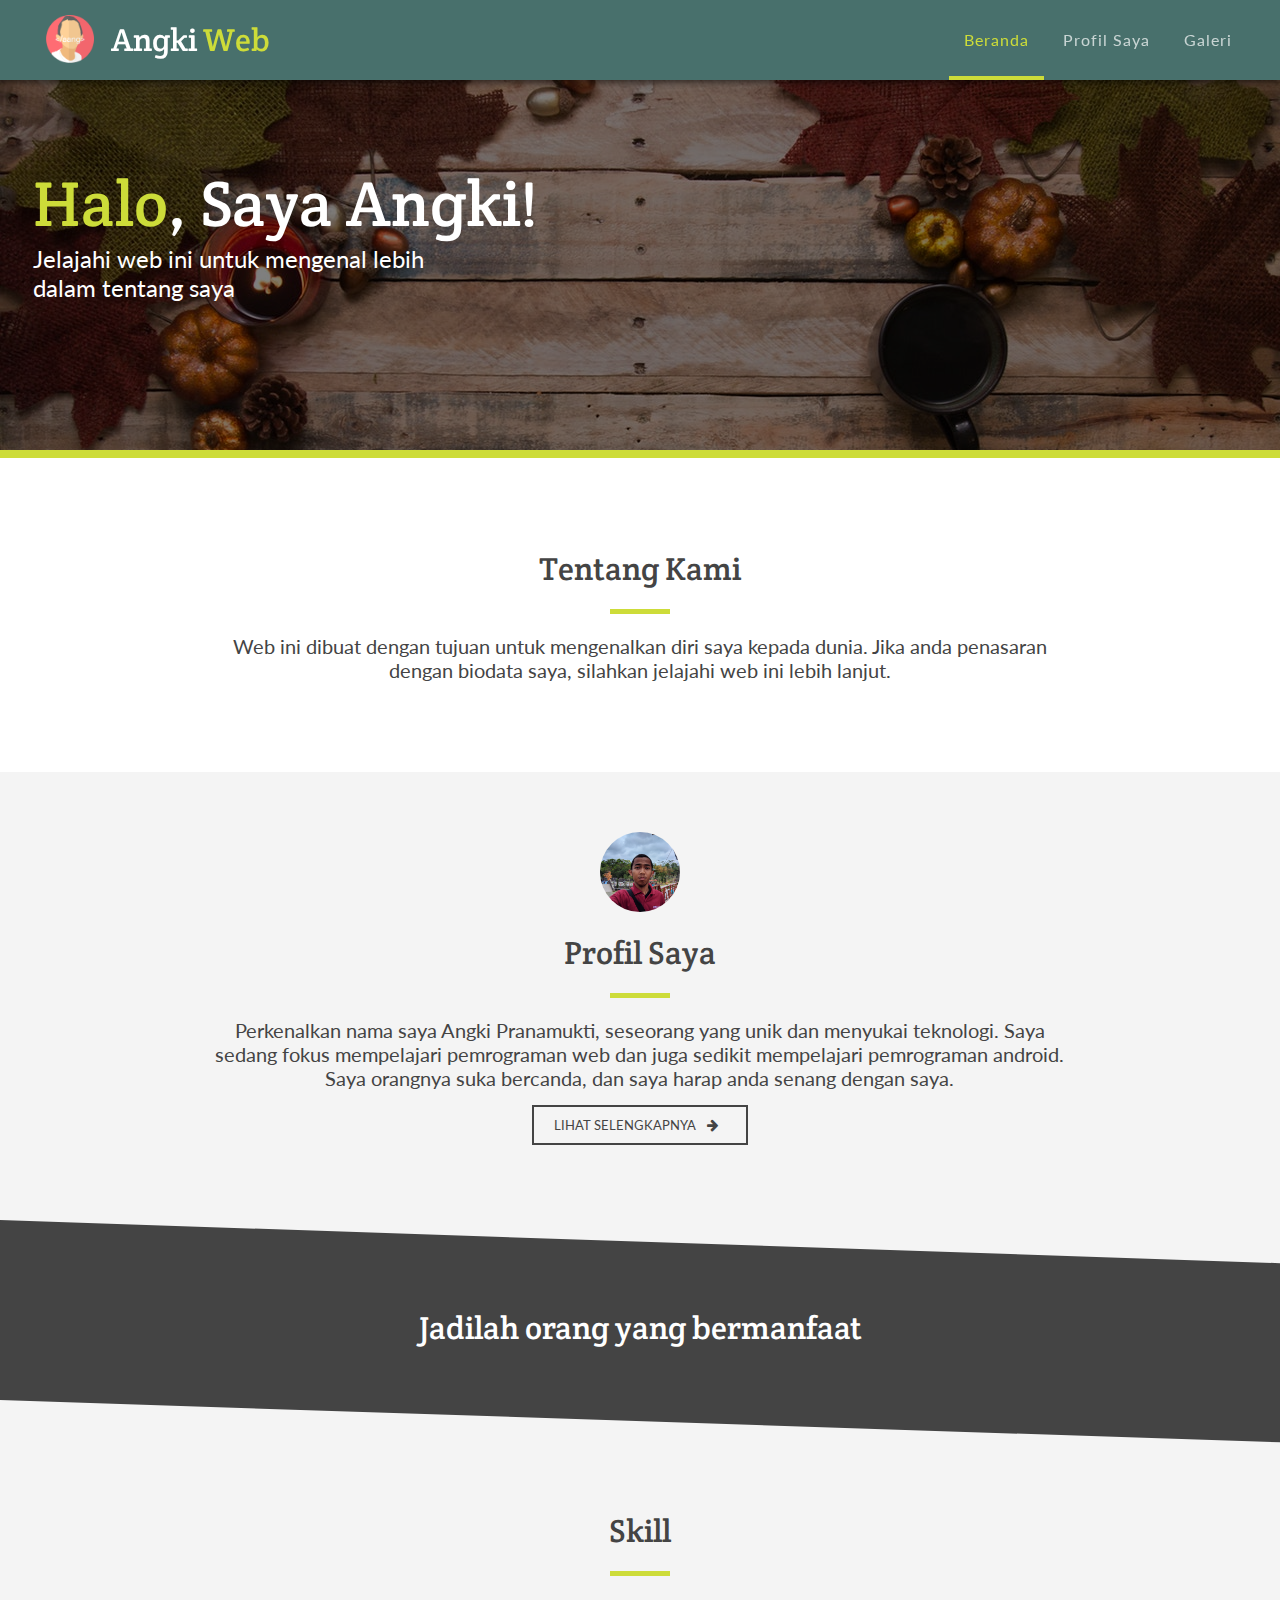
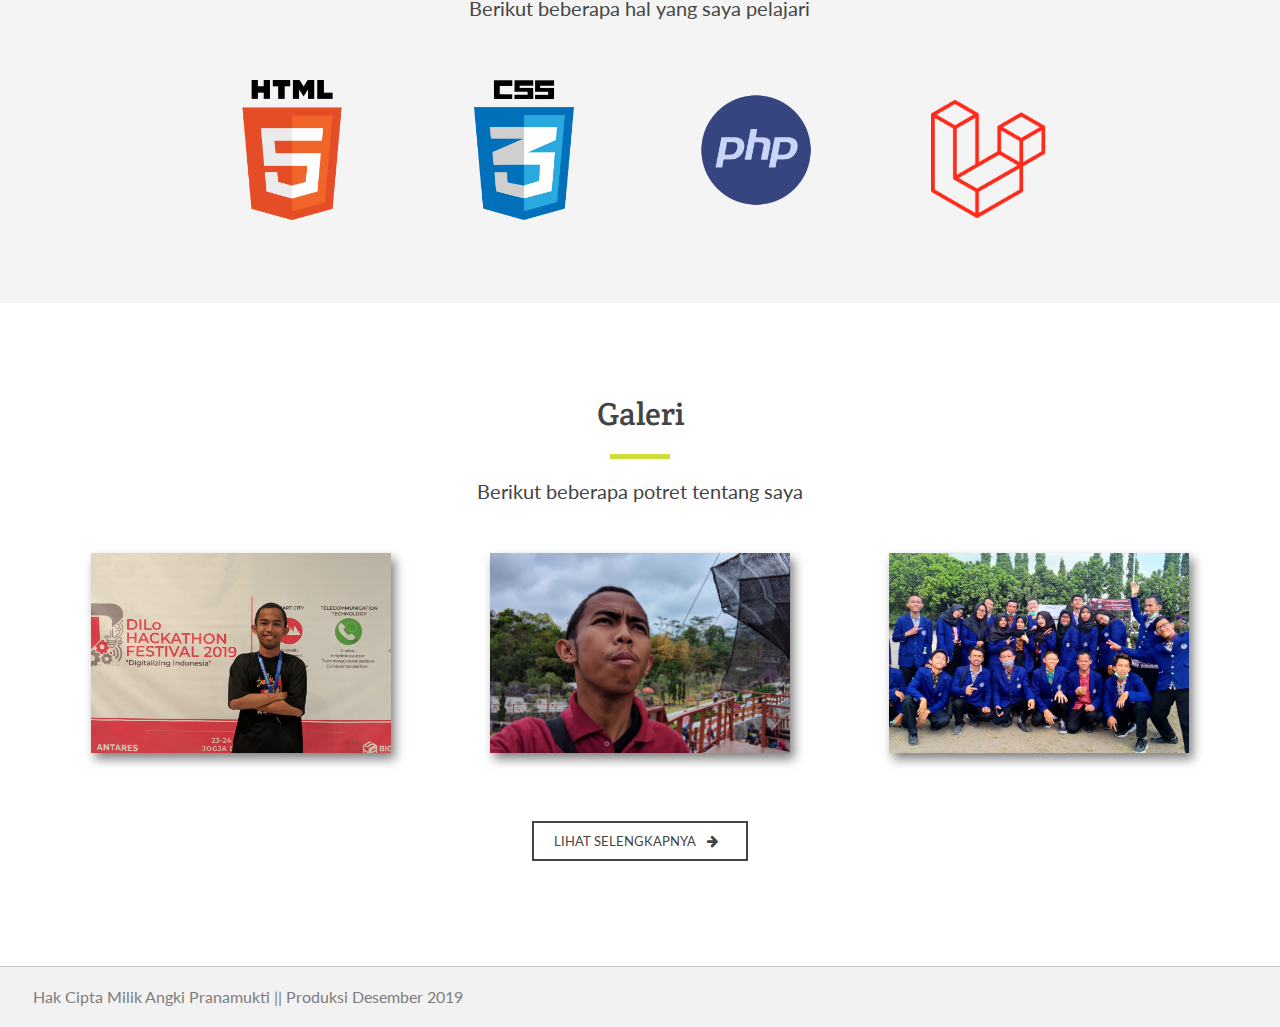
<file: index.html>
<!-- 
    Created by : Angki Pranamukti
    In purpose to complete dicoding submission
    Start : 14.36, 1 Desember 2019
    Finish :  
 -->
<!DOCTYPE html>
<html lang="en">

<head>
    <meta charset="UTF-8">
    <meta name="viewport" content="width=device-width, initial-scale=1.0">
    <meta http-equiv="X-UA-Compatible" content="ie=edge">
    <!-- Link font awesome -->
    <link rel="stylesheet" href="assets/icon/font-awesome.min.css">
    <link rel="stylesheet" href="assets/css/style.css">
    <title>Angki Personal Web</title>
</head>

<body>
    <!-- Navbar start -->
    <nav>
        <div class="fluid-container">
            <header class="site-brand">
                <img src="assets/img/logo.png" alt="logo_angki_web">
                <h1><a href="index.html" title="Kembali ke halaman utama?">Angki <span
                            class="accent-green">Web</span></a></h1>
            </header>
            <div class="site-nav">
                <ul>
                    <li class="active"><a href="index.html" title="Beranda">Beranda</a></li>
                    <li><a href="profil.html" title="Lihat profil lebih lengkap?">Profil Saya</a></li>
                    <li><a href="galeri.html" title="Lihat galeri?">Galeri</a></li>
                </ul>
            </div>
            <div class="menu-toggle">
                <span></span>
                <span></span>
                <span></span>
            </div>
            <div class="clear"></div>
        </div>
    </nav>
    <!-- Navbar stop -->

    <!-- Banner start -->
    <div class="banner">
        <div class="banner-filter"></div>
        <div class="fluid-container">
            <h1><span class="accent-green">Halo</span>, Saya Angki!</h1>
            <p>Jelajahi web ini untuk mengenal lebih dalam tentang saya</p>
        </div>
    </div>
    <!-- Banner stop -->

    <main>
        <section class="section about">
            <div class="fluid-container">
                <h1>Tentang Kami</h1>
                <div class="divider"></div>
                <p>
                    Web ini dibuat dengan tujuan untuk mengenalkan diri saya kepada dunia. Jika anda penasaran dengan biodata saya, silahkan jelajahi web ini lebih lanjut.
                </p>
            </div>
        </section>
        <!-- Profil start -->
        <div class="section profil">
            <div class="fluid-container">
                <div class="avatar-wrapper">
                    <img src="assets/img/img_profil.jpg" alt="profil_angki">
                </div>
                <h1>Profil Saya</h1>
                <div class="divider"></div>
                <div class="avatar-desc">
                    <p>
                        Perkenalkan nama saya Angki Pranamukti, seseorang yang unik dan menyukai teknologi. Saya sedang fokus mempelajari pemrograman web dan juga sedikit mempelajari pemrograman android. Saya orangnya suka bercanda, dan saya harap anda senang dengan saya.
                    </p>
                </div>
                <a href="profil.html" class="more-button" title="Lihat profil saya lebih lengkap?">Lihat selengkapnya <i class="fa fa-arrow-right"></i></a>
            </div>
        </div>
        <div class="section quotes">
            <div class="fluid-container">
                <h1>Jadilah orang yang bermanfaat</h1>
            </div>
        </div>
        <!-- Skill start -->
        <section class="section skill">
            <div class="fluid-container">
                <h1>Skill</h1>
                <div class="divider"></div>
                <p>
                    Berikut beberapa hal yang saya pelajari
                </p>
                <div class="row skill-block">
                    <div class="col m3">
                        <img src="assets/img/html.png" alt="icon_html">
                    </div>
                    <div class="col m3">
                        <img src="assets/img/css.jpg" alt="icon_html">
                    </div>
                    <div class="col m3">
                        <img src="assets/img/php.png" alt="icon_html">
                    </div>
                    <div class="col m3">
                        <img src="assets/img/laravel.png" alt="icon_html">
                    </div>
                </div>
            </div>
        </section>
        <!-- Galeri start -->
        <section class="section galeri">
            <div class="fluid-container">
                <h1>Galeri</h1>
                <div class="divider"></div>
                <p>
                    Berikut beberapa potret tentang saya
                </p>
                <div class="row">
                    <div class="col m4">
                        <div class="card-gallery">
                            <img src="assets/img/gallery_1.jpg" alt="icon_html">
                        </div>
                    </div>
                    <div class="col m4">
                        <div class="card-gallery">
                            <img src="assets/img/gallery_2.jpg" alt="icon_html">
                        </div>
                    </div>
                    <div class="col m4">
                        <div class="card-gallery">
                            <img src="assets/img/gallery_3.jpg" alt="icon_html">
                        </div>
                    </div>
                </div>
                <a href="galeri.html" class="more-button" title="Lihat galeri lebih lengkap?">Lihat selengkapnya <i class="fa fa-arrow-right"></i></a></a>
            </div>
        </section>
    </main>
    <footer>
        <div class="fluid-container">
            <p>Hak Cipta Milik Angki Pranamukti || Produksi Desember 2019</p>
        </div>
    </footer>
</body>

</html>
</file>
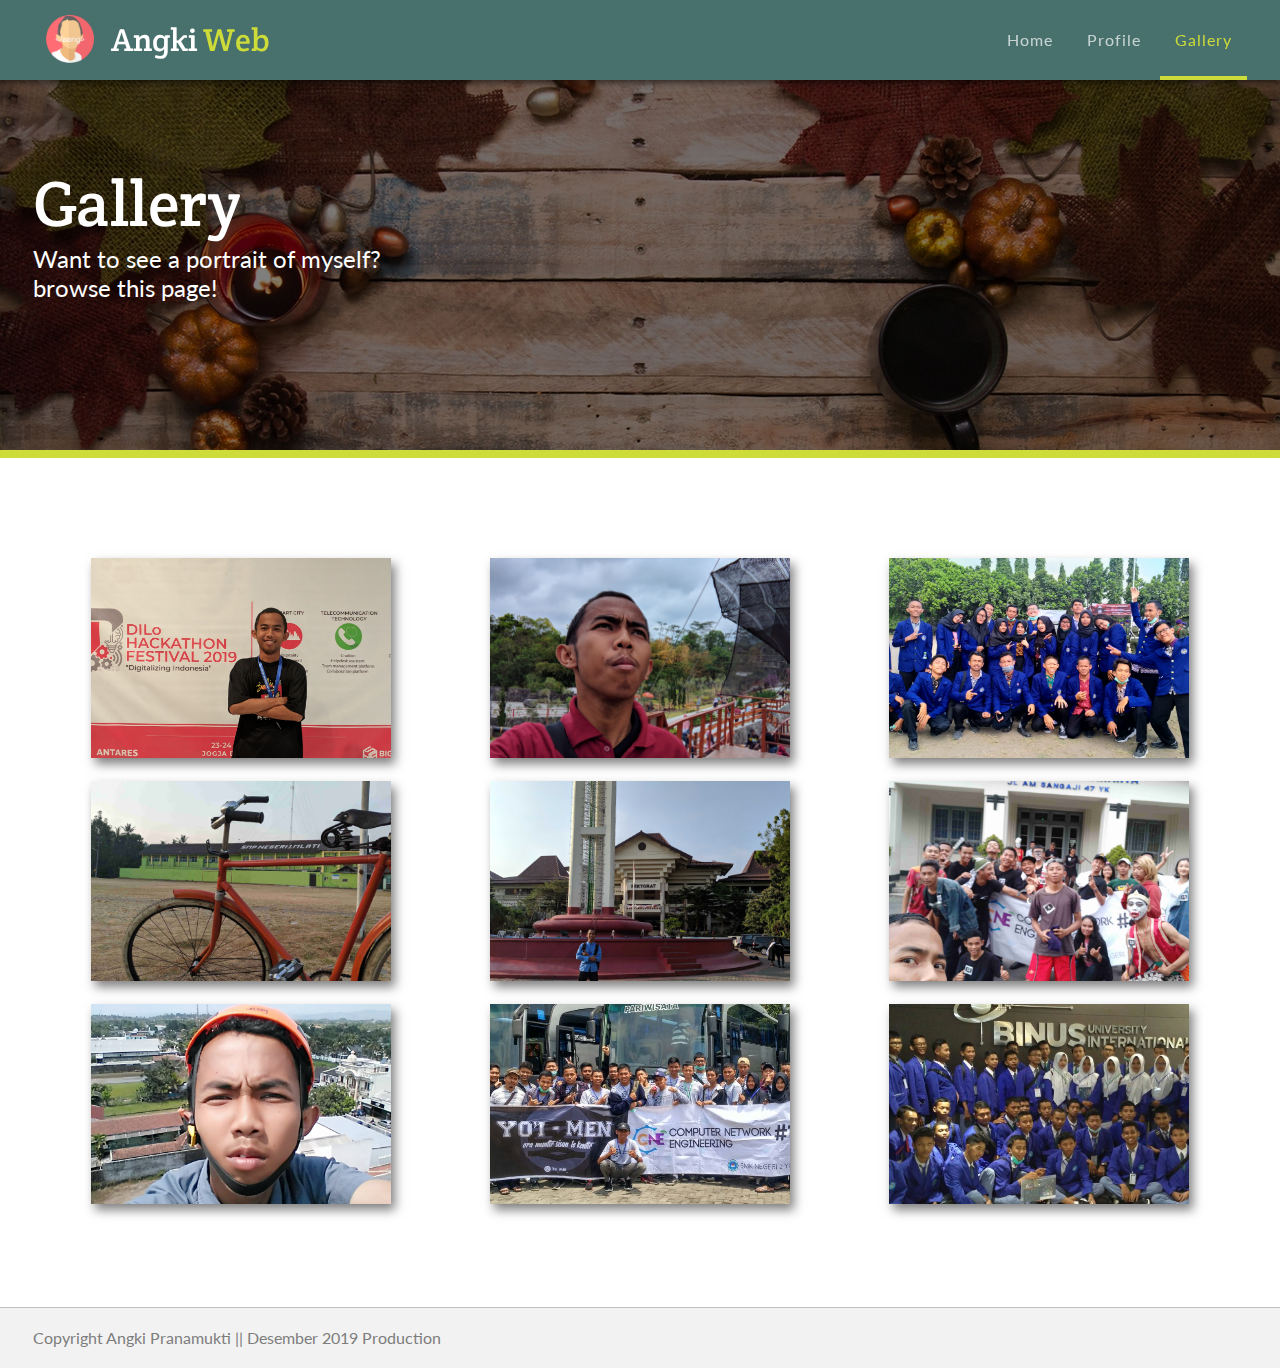
<file: galeri.html>
<!-- 
    Created by : Angki Pranamukti
    In purpose to complete dicoding submission
    Start : 14.36, 1 Desember 2019
    Finish :  
 -->
<!DOCTYPE html>
<html lang="en">

<head>
    <meta charset="UTF-8">
    <meta name="viewport" content="width=device-width, initial-scale=1.0">
    <meta http-equiv="X-UA-Compatible" content="ie=edge">
    <!-- Link font awesome -->
    <link rel="stylesheet" href="assets/icon/font-awesome.min.css">
    <link rel="stylesheet" href="assets/css/style.css">
    <title>Gallery | Angki Personal Web</title>
</head>

<body id="galeri-page">
    <!-- Navbar start -->
    <nav>
        <div class="fluid-container">
            <header class="site-brand">
                <img src="assets/img/logo.png" alt="logo_angki_web">
                <h1><a href="index.html" title="Back to main page?">Angki <span
                            class="accent-green">Web</span></a></h1>
            </header>
            <div class="site-nav">
                <ul>
                    <li><a href="index.html" title="Home">Home</a></li>
                    <li><a href="profil.html" title="Show more about me?">Profile</a></li>
                    <li class="active"><a href="galeri.html" title="Look gallery?">Gallery</a></li>
                </ul>
            </div>
            <div class="menu-toggle">
                <span></span>
                <span></span>
                <span></span>
            </div>
            <div class="clear"></div>
        </div>
    </nav>
    <!-- Navbar stop -->

    <!-- Banner start -->
    <div class="banner">
        <div class="banner-filter"></div>
        <div class="fluid-container">
            <h1>Gallery</h1>
            <p>Want to see a portrait of myself? browse this page!</p>
        </div>
    </div>
    <!-- Banner stop -->

    <main>
        <!-- Galeri start -->
        <section class="section galeri">
            <div class="fluid-container">
                <div class="row">
                    <div class="col m4">
                        <div class="card-gallery">
                            <img src="assets/img/gallery_1.jpg" alt="icon_html">
                        </div>
                    </div>
                    <div class="col m4">
                        <div class="card-gallery">
                            <img src="assets/img/gallery_2.jpg" alt="icon_html">
                        </div>
                    </div>
                    <div class="col m4">
                        <div class="card-gallery">
                            <img src="assets/img/gallery_3.jpg" alt="icon_html">
                        </div>
                    </div>
                    <div class="col m4">
                        <div class="card-gallery">
                            <img src="assets/img/gallery_4.jpg" alt="icon_html">
                        </div>
                    </div>
                    <div class="col m4">
                        <div class="card-gallery">
                            <img src="assets/img/gallery_5.jpg" alt="icon_html">
                        </div>
                    </div>
                    <div class="col m4">
                        <div class="card-gallery">
                            <img src="assets/img/gallery_6.jpg" alt="icon_html">
                        </div>
                    </div>
                    <div class="col m4">
                        <div class="card-gallery">
                            <img src="assets/img/gallery_7.jpg" alt="icon_html">
                        </div>
                    </div>
                    <div class="col m4">
                        <div class="card-gallery">
                            <img src="assets/img/gallery_8.jpg" alt="icon_html">
                        </div>
                    </div>
                    <div class="col m4">
                        <div class="card-gallery">
                            <img src="assets/img/gallery_9.jpg" alt="icon_html">
                        </div>
                    </div>
                </div>
            </div>
        </section>
        <!-- Galeri stop -->
    </main>
    <footer>
        <div class="fluid-container">
            <p>Copyright Angki Pranamukti || Desember 2019 Production</p>
        </div>
    </footer>
</body>

</html>
</file>
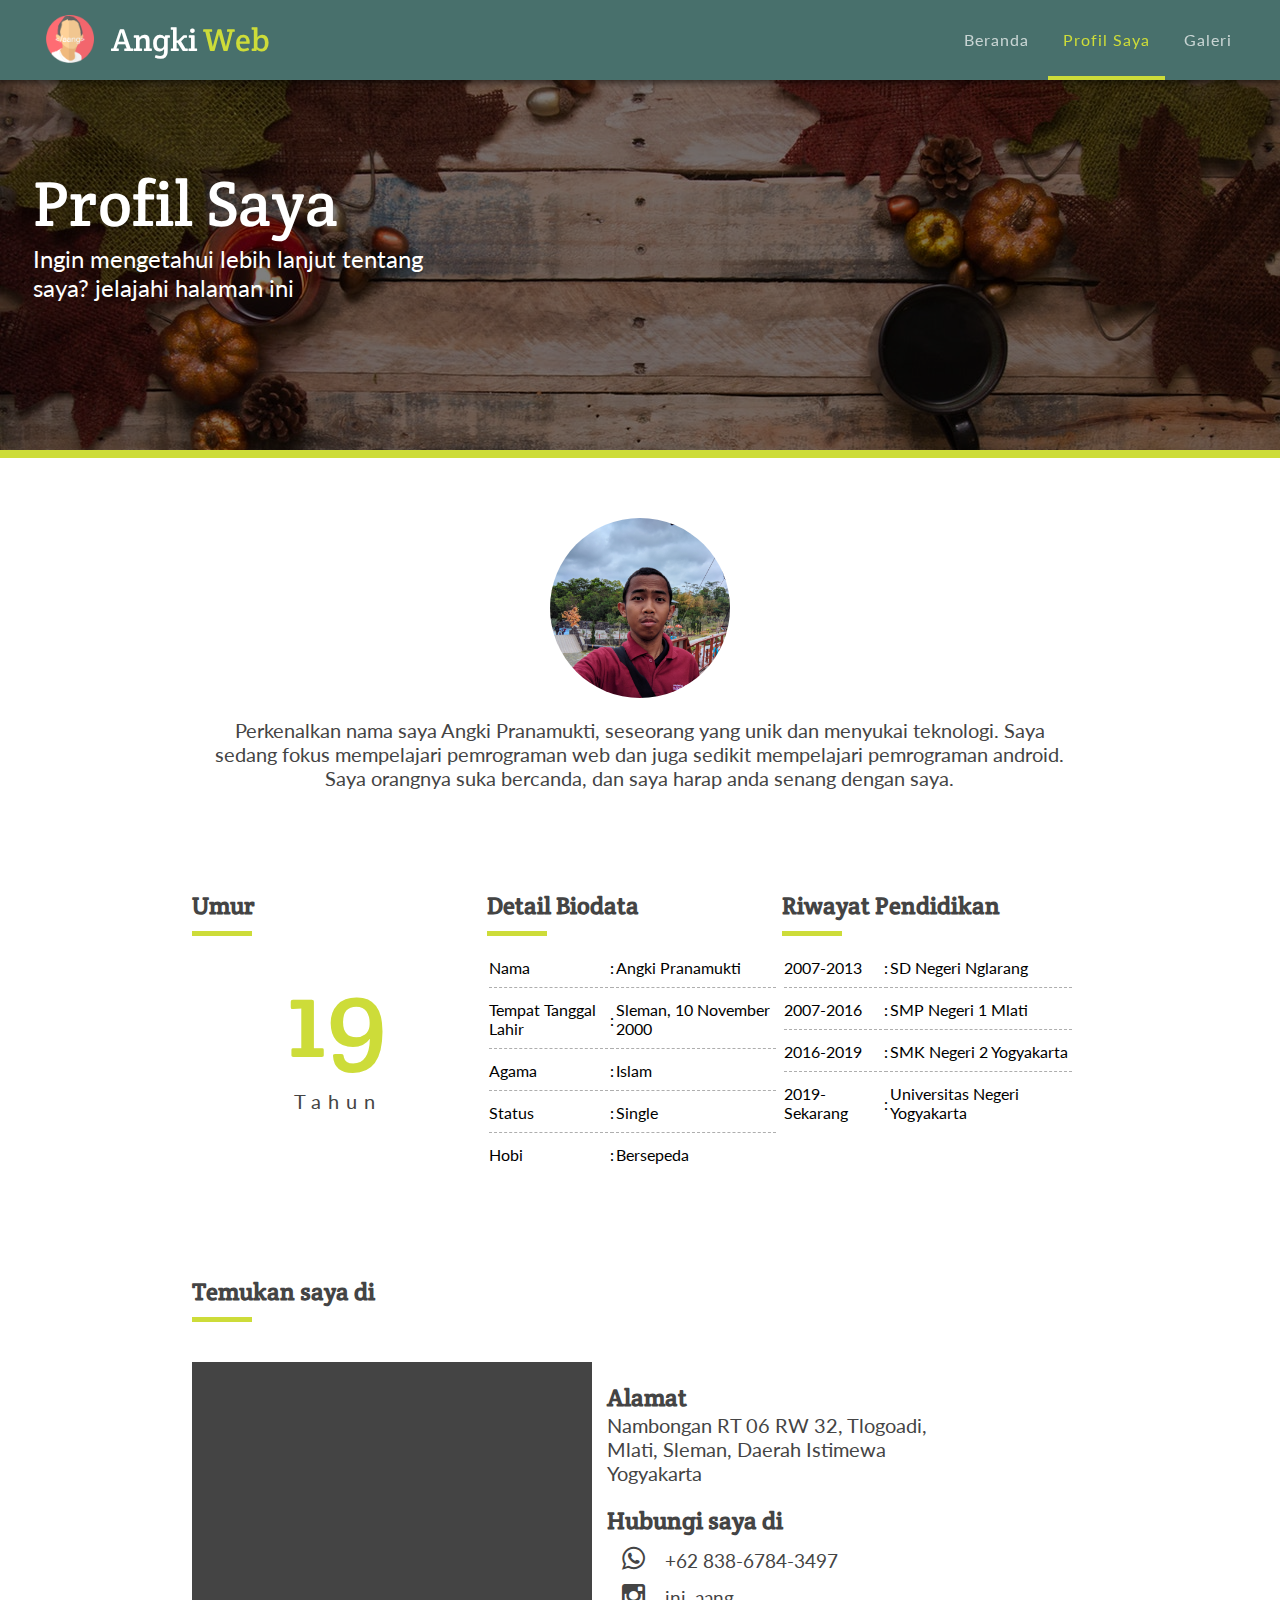
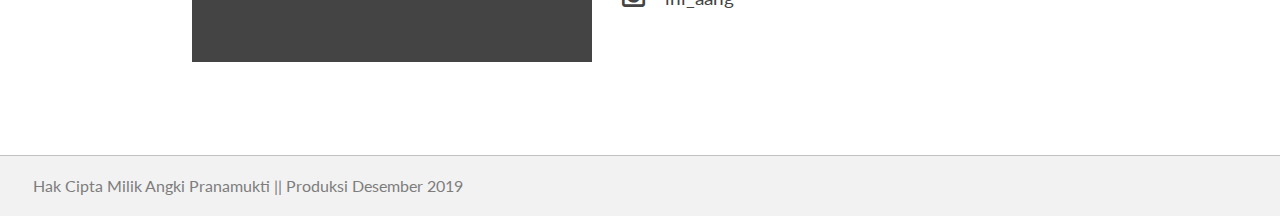
<file: profil.html>
<!-- 
    Created by : Angki Pranamukti
    In purpose to complete dicoding submission
    Start : 14.36, 1 Desember 2019
    Finish :  
 -->
<!DOCTYPE html>
<html lang="en">

<head>
    <meta charset="UTF-8">
    <meta name="viewport" content="width=device-width, initial-scale=1.0">
    <meta http-equiv="X-UA-Compatible" content="ie=edge">
    <!-- Link font awesome -->
    <link rel="stylesheet" href="assets/icon/font-awesome.min.css">
    <link rel="stylesheet" href="assets/css/style.css">
    <title>Profil | Angki Personal Web</title>
</head>

<body id="profil-page">
    <!-- Navbar start -->
    <nav>
        <div class="fluid-container">
            <header class="site-brand">
                <img src="assets/img/logo.png" alt="logo_angki_web">
                <h1><a href="index.html" title="Kembali ke halaman utama?">Angki <span
                            class="accent-green">Web</span></a></h1>
            </header>
            <div class="site-nav">
                <ul>
                    <li><a href="index.html" title="Beranda">Beranda</a></li>
                    <li class="active"><a href="profil.html" title="Lihat profil lebih lengkap?">Profil Saya</a></li>
                    <li><a href="galeri.html" title="Lihat galeri?">Galeri</a></li>
                </ul>
            </div>
            <div class="menu-toggle">
                <span></span>
                <span></span>
                <span></span>
            </div>
            <div class="clear"></div>
        </div>
    </nav>
    <!-- Navbar stop -->

    <!-- Banner start -->
    <div class="banner">
        <div class="banner-filter"></div>
        <div class="fluid-container">
            <h1>Profil Saya</h1>
            <p>Ingin mengetahui lebih lanjut tentang saya? jelajahi halaman ini</p>
        </div>
    </div>
    <!-- Banner stop -->

    <main>
        <!-- Profil start -->
        <div class="section profil">
            <div class="fluid-container">
                <div class="avatar-wrapper">
                    <img src="assets/img/img_profil.jpg" alt="profil_angki">
                </div>
                <div class="avatar-desc">
                    <p>
                        Perkenalkan nama saya Angki Pranamukti, seseorang yang unik dan menyukai teknologi. Saya sedang fokus mempelajari pemrograman web dan juga sedikit mempelajari pemrograman android. Saya orangnya suka bercanda, dan saya harap anda senang dengan saya.
                    </p>
                </div>
            </div>
        </div>
        <div class="section detail-profil">
            <div class="fluid-container">
                <div class="row">
                    <div class="col m4">
                        <h2>Umur</h2>
                        <div class="divider"></div>
                        <h1 class="umur">19</h1>
                        <p>Tahun</p>
                        <br>
                        <br>
                    </div>
                    <div class="col m4">
                        <h2>Detail Biodata</h2>
                        <div class="divider"></div>
                        <table>
                            <tr>
                                <td>Nama</td>
                                <td>:</td>
                                <td>Angki Pranamukti</td>
                            </tr>
                            <tr>
                                <td>Tempat Tanggal Lahir</td>
                                <td>:</td>
                                <td>Sleman, 10 November 2000</td>
                            </tr>
                            <tr>
                                <td>Agama</td>
                                <td>:</td>
                                <td>Islam</td>
                            </tr>
                            <tr>
                                <td>Status</td>
                                <td>:</td>
                                <td>Single</td>
                            </tr>
                            <tr>
                                <td>Hobi</td>
                                <td>:</td>
                                <td>Bersepeda</td>
                            </tr>
                        </table>
                    </div>
                    <div class="col m4">
                        <h2>Riwayat Pendidikan</h2>
                        <div class="divider"></div>
                        <table>
                            <tr>
                                <td>2007-2013</td>
                                <td>:</td>
                                <td>SD Negeri Nglarang</td>
                            </tr>
                            <tr>
                                <td>2007-2016</td>
                                <td>:</td>
                                <td>SMP Negeri 1 Mlati</td>
                            </tr>
                            <tr>
                                <td>2016-2019</td>
                                <td>:</td>
                                <td>SMK Negeri 2 Yogyakarta</td>
                            </tr>
                            <tr>
                                <td>2019-Sekarang</td>
                                <td>:</td>
                                <td>Universitas Negeri Yogyakarta</td>
                            </tr>
                        </table>
                    </div>
                </div>
            </div>
        </div>
        <div class="section profil-more">
            <div class="fluid-container">
                <h2>Temukan saya di</h2>
                <div class="divider"></div>
                <div class="row">
                    <div class="col m4">
                        <div class="home-map">
                            <iframe src="https://www.google.com/maps/embed?pb=!1m18!1m12!1m3!1d3953.4074035823896!2d110.33474851415387!3d-7.746538978946107!2m3!1f0!2f0!3f0!3m2!1i1024!2i768!4f13.1!3m3!1m2!1s0x2e7a5884a84a1687%3A0x0!2zN8KwNDQnNDcuNiJTIDExMMKwMjAnMTMuMCJF!5e0!3m2!1sid!2sid!4v1575851541236!5m2!1sid!2sid"
                                frameborder="0" style="border:0;" allowfullscreen=""></iframe>
                        </div>
                    </div>
                    <div class="col m8">
                        <div class="profil-more text">
                            <h2>Alamat</h2>
                            <p>Nambongan RT 06 RW 32, Tlogoadi, Mlati, Sleman, Daerah Istimewa Yogyakarta</p>
                        </div>
                        <div class="profil-more text">
                            <h2>Hubungi saya di</h2>
                            <ul>
                                <li><a href="" title="Whatsapp"><i class="fa fa-whatsapp"></i> +62 838-6784-3497</a></li>
                                <li><a href="" title="Instagram"><i class="fa fa-instagram"></i> ini_aang</a></li>
                            </ul>
                        </div>
                    </div>
                </div>
            </div>
        </div>
    </main>
    <footer>
        <div class="fluid-container">
            <p>Hak Cipta Milik Angki Pranamukti || Produksi Desember 2019</p>
        </div>
    </footer>
</body>

</html>
</file>
<file: assets/css/style.css>
@import url('https://fonts.googleapis.com/css?family=Crete+Round|Lato&display=swap');
* {
    margin: 0;
    padding: 0;
}

body {
    font-family: 'Lato', sans-serif;
    overflow-x: hidden;
}

h1,
h2,
h3,
h4,
h5,
h6 {
    font-family: 'Crete Round', serif;
}

.fluid-container {
    width: 1214px;
    margin: 0 auto;
}

.clear {
    clear: both;
}

.row {
    max-width: 100%;
    margin: 40px 0;
}

.col {
    display: inline-block;
}

.col.m3 {
    width: 23.5%;
}

.col.m4 {
    width: 32.5%;
}

.col.m8 {
    width: 66.5%;
}

.more-button {
    border: 2px solid #444;
    color: #444;
    font-size: 10pt;
    display: inline-block;
    padding: 10px 20px;
    text-decoration: none;
    margin: 15px 0px;
    transition: 0.2s;
    text-transform: uppercase;
}

.more-button i {
    margin: 0 8px;
    transition: 0.5s;
}

.more-button:hover i {
    transform: rotate(360deg);
}

.more-button:hover {
    background: #444;
    color: #fff;
}

@media(max-width: 1024px) {
    .fluid-container {
        width: 90%;
    }
}

@media(max-width: 960px) {
    .col.m3,
    .col.m4 {
        width: 49.5%;
    }
}

@media(max-width: 500px) {
    .col.m3,
    .col.m4,
    .col.m8 {
        width: 100%;
    }
}

.accent-green {
    color: #CDDC39;
}


/* Navbar start */

nav {
    background: #48706c;
    box-shadow: 0px 3px 6px rgba(0, 0, 0, 0.5);
    color: #fff;
    height: 80px;
    line-height: 80px;
    position: fixed;
    z-index: 2;
    width: 100%;
}

.site-brand img {
    display: inline-block;
    height: 48px;
    padding: 15px 13px;
}

.site-brand {
    float: left;
}

.site-brand h1 {
    display: inline-block;
    vertical-align: top;
    font-weight: normal;
}

.site-brand h1 a {
    color: #ffffff;
    text-decoration: none;
}

.site-nav {
    float: right;
}

.site-nav ul li {
    display: inline-block;
    line-height: 72px;
}

.site-nav ul li a {
    color: inherit;
    opacity: 0.7;
    letter-spacing: 1px;
    padding: 0 15px;
    text-decoration: none;
    transition: 0.3s all;
}

.active {
    color: #CDDC39!important;
    border-bottom: 4px solid #CDDC39;
}

.active a {
    opacity: 1!important;
}

.site-nav ul li a:hover {
    opacity: 1;
}

.menu-toggle {
    display: none;
    float: right;
    margin: 25px 10px;
}

.menu-toggle span {
    background: #fff;
    display: block;
    width: 30px;
    height: 3px;
    margin: 5px 0px;
}


/* Navbar stop */


/* Navbar responsive start */

@media(max-width: 600px) {
    .site-brand {
        float: none;
        text-align: center;
    }
    .site-nav {
        box-shadow: 0px 6px 6px rgba(0, 0, 0, 0.5);
        line-height: 50px;
        float: none;
        position: fixed;
        top: 79px;
        text-align: center;
        left: 0;
        background: #40625e;
        width: 100%;
    }
    .site-nav ul li {
        line-height: 50px;
    }
}


/* Navbar responsive stop */


/* Banner start */

.banner {
    border-bottom: 8px solid #CDDC39;
    background: url('../img/banner.jpg') no-repeat;
    background-size: cover;
    height: 450px;
    width: 100%;
    position: relative;
}

.banner-filter {
    background: black;
    opacity: 0.5;
    position: absolute;
    top: 0;
    left: 0;
    width: 100%;
    height: 100%;
}

.banner .fluid-container {
    color: #fff;
    position: relative;
    right: 0;
    width: 1214px;
    padding: 163px 0px;
}

.banner .fluid-container h1 {
    font-weight: normal;
    font-size: 4em;
}

.banner .fluid-container p {
    font-size: 1.5em;
    width: 400px;
}


/* Banner stop */


/* Banner responsive start */

@media(max-width: 1024px) {
    .banner .fluid-container {
        width: 90%;
    }
}

@media(max-width: 500px) {
    .banner .fluid-container {
        padding: 163px 0px;
    }
    .banner .fluid-container h1 {
        font-size: 3.5em;
    }
    .banner .fluid-container p {
        width: auto;
    }
}


/* Banner responsive stop */


/* Index section start*/


/* Section about start */

.section {
    margin: 90px 0px;
}

.section h1 {
    color: #444;
    font-size: 2em;
    font-weight: normal;
    margin: 0 0 20px 0;
}

.section.about,
.section.skill {
    text-align: center;
}

.section p {
    color: #444;
    width: 70%;
    margin: 0 auto;
    font-size: 1.25em;
}

.divider {
    background: #CDDC39;
    display: block;
    height: 5px;
    margin: 20px auto;
    width: 60px;
}


/* Section about stop */


/* Section profil start */

.section.profil {
    background: #f4f4f4;
    padding: 60px 0;
    margin: 0px 0px;
    text-align: center;
}

.avatar-wrapper {
    border-radius: 50%;
    height: 80px;
    width: 80px;
    overflow: hidden;
    margin: 0 auto 20px;
}

.avatar-wrapper img {
    height: 80px;
    margin: 0px 0px 0px -3px;
}


/* Section profil stop */


/* Section skill start */

.section.skill {
    background: #f4f4f4;
    padding: 60px 0;
    margin: 0px 0px;
}

.section.skill .col.m3 {
    margin: 20px 0px;
}

.skill-block {
    width: 80%;
    margin: 40px auto 0px;
}

.skill-block img {
    height: 140px;
}

.col.m3:nth-child(4) img {
    height: 120px;
}


/* Section skill stop */


/* Section quotes start */

.section.quotes {
    background: #444;
    color: #fff;
    text-align: center;
    position: relative;
    height: 230px;
    margin: 0px;
    overflow: hidden;
}

.section.quotes h1 {
    color: inherit;
    padding: 87px 0px;
}

@media(max-width: 500px) {
    .section.quotes h1 {
        padding: 55px 0px;
    }
}

.section.quotes::before {
    display: block;
    position: absolute;
    content: '';
    z-index: 1;
    width: 0;
    height: 0;
    border-style: solid;
    border-width: 51px 1512px 0;
    border-color: #f4f4f4 transparent;
    top: 0;
}

.section.quotes::after {
    display: block;
    position: absolute;
    content: '';
    z-index: 1;
    width: 0;
    height: 0;
    border-style: solid;
    border-width: 50px 1512px 0;
    border-color: #ffffff00 #f4f4f4;
    bottom: 0;
}


/* Section quotes stop */


/* Section galeri start */

.section.galeri {
    text-align: center;
}

.card-gallery {
    background: #444;
    box-shadow: 4px 6px 10px rgba(0, 0, 0, 0.5);
    height: 200px;
    margin: 10px auto;
    width: 300px;
    overflow: hidden;
}

.card-gallery img {
    height: 200px;
    width: auto;
    transform: scale(1.5);
}


/* Section galeri stop */


/* Galeri responsive start */

@media(max-width: 768px) {
    .section.galeri .col.m4 {
        margin: 0px;
    }
}

@media(max-width: 730px) {
    .section.galeri .col.m4 {
        margin: 1px;
        width: 100%;
    }
}


/* Galeri responsive stop*/


/* Index section stop*/


/* Footer section start */

footer {
    background: #f1f1f1f1;
    color: #7d7d7d;
    border-top: 1px solid rgba(0, 0, 0, 0.2);
    height: 60px;
    line-height: 60px;
}


/* Footer section stop */


/* Footer responsive start */

@media(max-width: 500px) {
    footer {
        height: auto;
    }
}


/* Footer responsive stop */


/* Profil page */

#profil-page .avatar-wrapper {
    height: 180px;
    width: 180px;
}

#profil-page .avatar-wrapper img {
    height: 180px;
    margin: 0px 0px 0px -3px;
}

#profil-page .section.profil {
    background: #fff;
    padding: 60px 0px 0px 0px;
}

#profil-page h2 {
    color: #444;
}

#profil-page .section.detail-profil {
    margin: 90px 0px 0px 0px;
}

.section.profil-more .col.m8 {
    vertical-align: top;
}

.section.profil-more .divider {
    margin: 10px 0px;
}

.home-map {
    background: #444;
    height: 300px;
    width: 400px;
}

.home-map iframe {
    width: 100%;
    height: 100%;
}

@media(max-width: 600px) {
    .home-map {
        width: auto;
    }
}

.profil-more.text {
    padding: 0 80px;
    margin: 20px 40px;
}

@media(max-width: 960px) {
    .profil-more.text {
        padding: 0;
        margin: 20px 0px;
    }
}

.profil-more.text p {
    width: 100%;
}

.profil-more.text ul li {
    list-style: none;
    margin: 10px 0px;
}

.profil-more.text ul li a {
    text-decoration: none;
    color: #444;
    font-size: 1.2em;
}

.profil-more.text ul li a i {
    font-size: 1.4em;
    margin: 0 15px;
}

.section.section.profil-more .fluid-container,
.section.detail-profil .fluid-container {
    width: 70%;
}

.section.detail-profil .col.m4 {
    margin: 10px 0px;
    vertical-align: top;
}

.section.detail-profil .col.m4:first-child h1,
.section.detail-profil .col.m4:first-child p {
    text-align: center;
}

.section.detail-profil .col.m4:first-child p {
    letter-spacing: 7px;
}

.section.detail-profil .col.m4:first-child .umur {
    color: #cddc39;
    font-size: 7em;
    margin-bottom: 0px;
}

.section.detail-profil td {
    padding: 10px 0px;
    border-bottom: 1px dashed #aeaeae;
}

.section.detail-profil tr:last-child td {
    border: none;
}

.section.detail-profil .divider {
    margin: 10px 0px;
}
</file>
